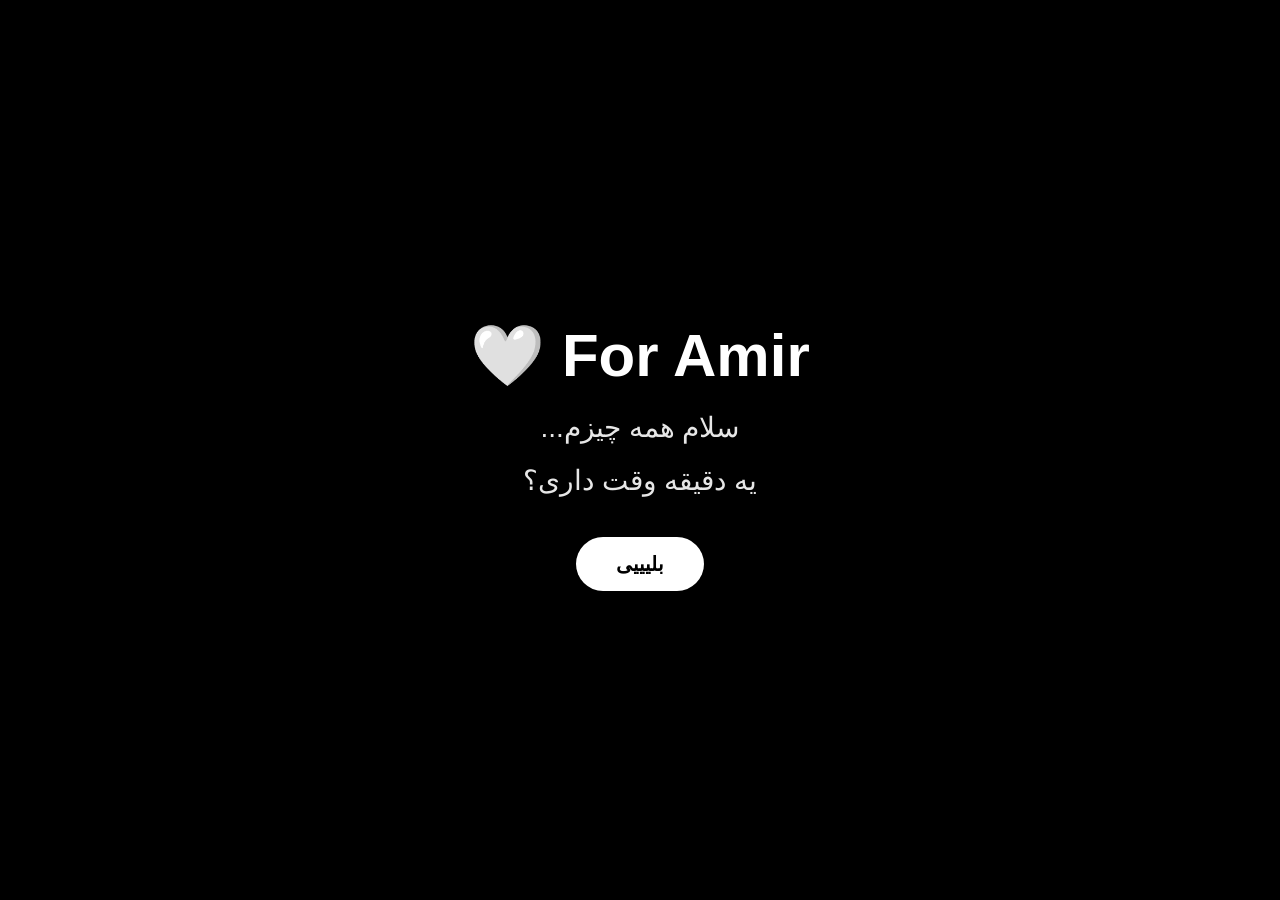
<file: index.html>
<!DOCTYPE html>
<html lang="fa" dir="rtl">

<head>
<meta charset="UTF-8">
<meta name="viewport" content="width=device-width, initial-scale=1.0">

<title>For Amir 🤍</title>

<style>

/* ===== RESET ===== */
body{
margin:0;
height:100vh;
display:flex;
justify-content:center;
align-items:center;
flex-direction:column;
text-align:center;

background:#000;
color:#fff;
font-family:sans-serif;
}

/* ===== TEXT ===== */
h1{
font-size:60px;
margin:10px 0;
}

p{
font-size:28px;
margin:10px 0;
opacity:0.9;
}

/* ===== BUTTON ===== */
button{
margin-top:30px;
padding:15px 40px;
font-size:20px;
border:none;
border-radius:30px;
cursor:pointer;

background:#fff;
color:#000;
font-weight:bold;
transition:0.3s;
}

button:hover{
transform:scale(1.05);
opacity:0.8;
}

</style>

</head>

<body>

<h1>For Amir 🤍</h1>

<p>سلام همه چیزم...</p>
<p>یه دقیقه وقت داری؟</p>

<button onclick="location.href='letter.html'">بلیییی
</button>

</body>

</html>
</file>
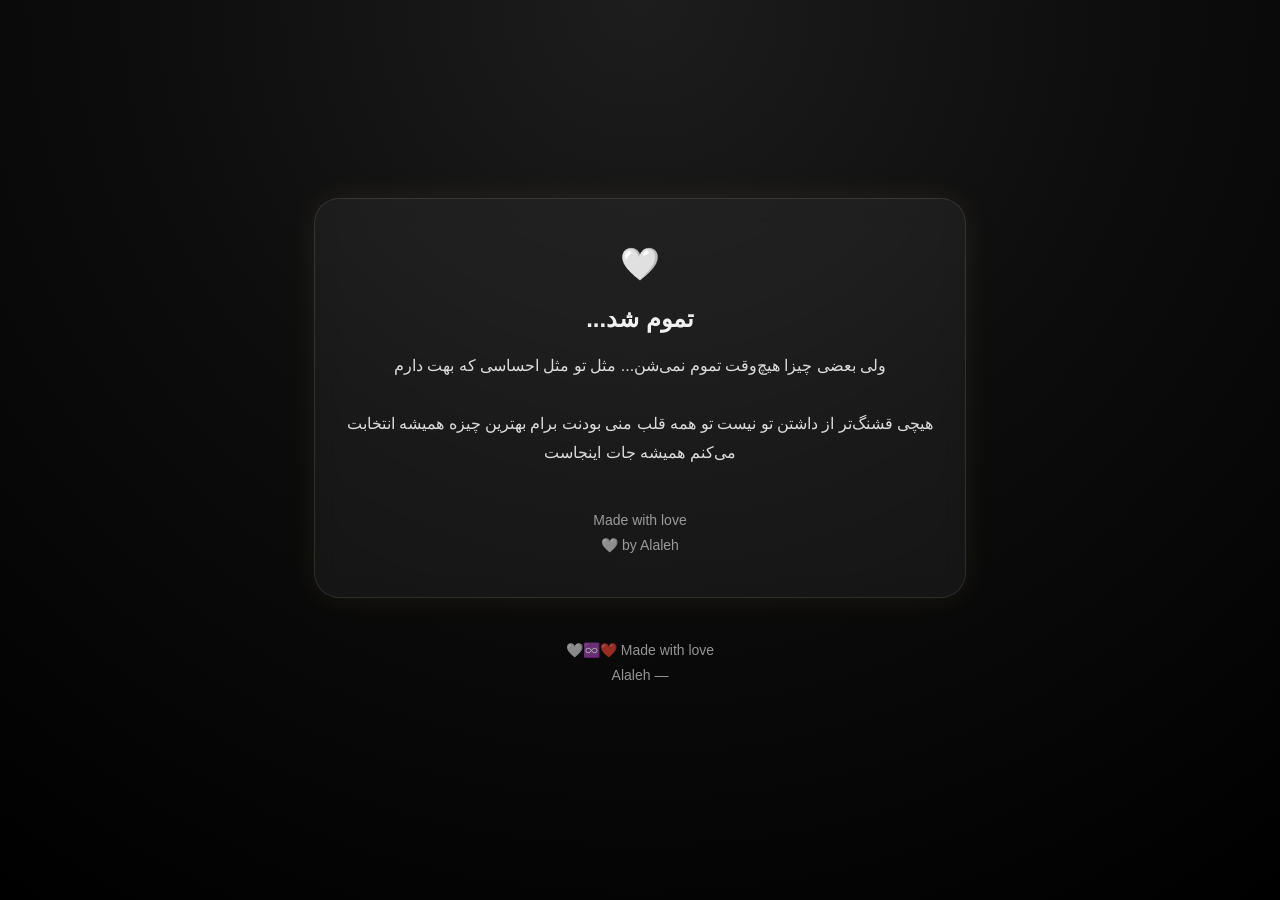
<file: end.html>
<!DOCTYPE html>
<html lang="fa" dir="rtl">

<head>
<meta charset="UTF-8">
<meta name="viewport" content="width=device-width, initial-scale=1.0">
<title>For Amir 🤍</title>

<link rel="stylesheet" href="style.css">

</head>

<body>

<div class="container fade">

<h1>🤍</h1>

<h2>تموم شد...</h2>

<p>

ولی بعضی چیزا هیچ‌وقت تموم نمی‌شن...

مثل تو

مثل احساسی که بهت دارم

<br><br>

هیچی قشنگ‌تر از داشتن تو نیست

تو همه قلب منی

بودنت برام بهترین چیزه

همیشه انتخابت می‌کنم

همیشه جات اینجاست

</p>

<p style="margin-top:40px; opacity:0.6; font-size:14px;">

Made with love<br>
by Alaleh 🤍

</p>

</div>

</body>

</html>
<p style="margin-top:40px; font-size:14px; opacity:0.6;">
Made with love ❤️♾️🤍<br>
— Alaleh
</p>
</file>
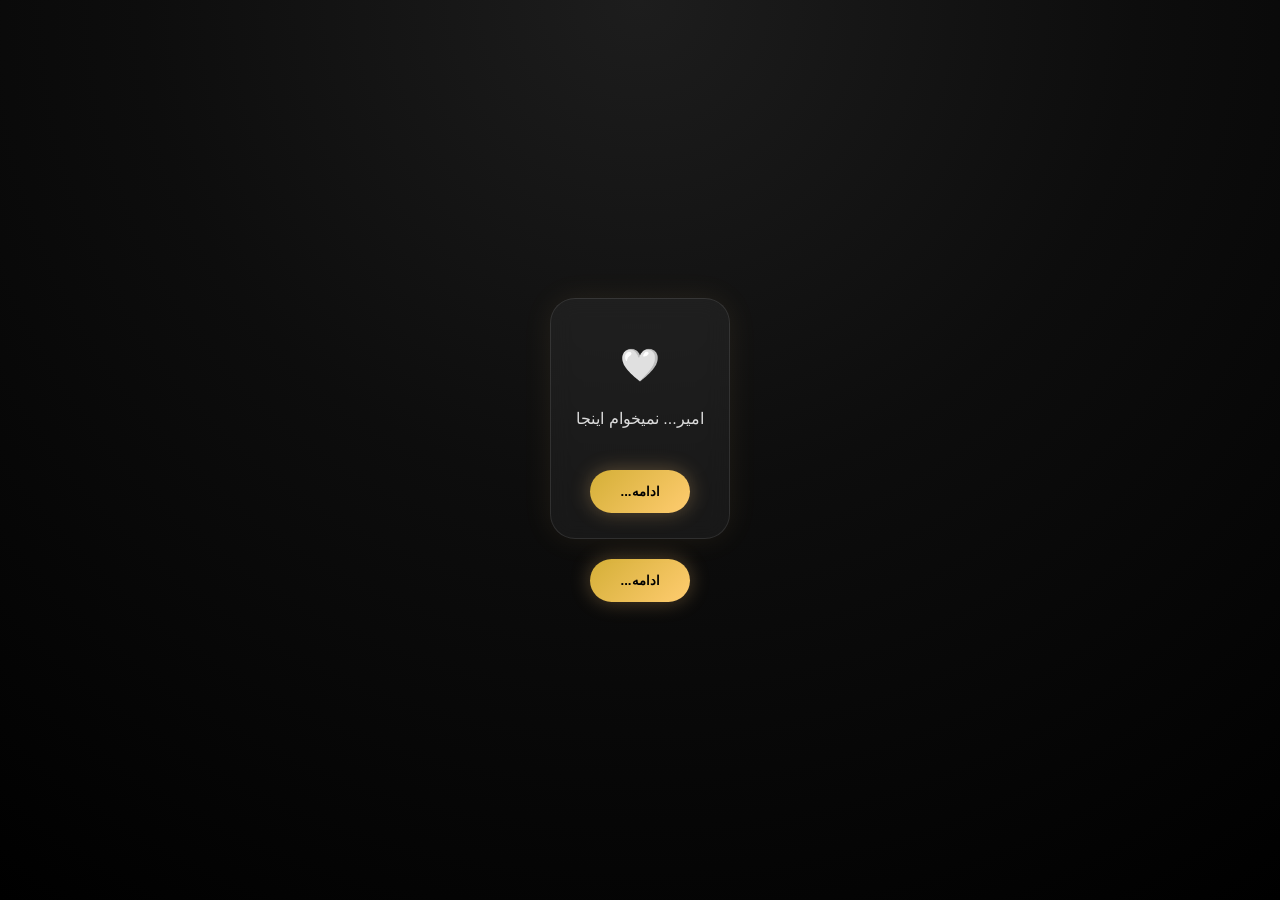
<file: letter.html>
<!DOCTYPE html>
<html lang="fa" dir="rtl">

<head>
<meta charset="UTF-8">
<meta name="viewport" content="width=device-width, initial-scale=1.0">

<title>For Amir 🤍</title>

<link rel="stylesheet" href="style.css">

</head>

<body>

<div class="container fade">

<h1>🤍</h1>

<p id="text"></p>

<button onclick="location.href='timer.html'">
ادامه...
</button>

</div>

<script>

const message = `

امیر...

نمیخوام اینجا از سختی ها بگم...

یا از روزایی که گذشت.

فقط میخوام یه چیزو بدونی...

از بین تمام اتفاقایی که توی زندگیم افتاده...

آشنایی با تو
هنوزم
یکی از قشنگ تریناشه.

🤍

`;

let i=0;

function type(){

if(i<message.length){

document.getElementById("text").innerHTML+=message.charAt(i);

i++;

setTimeout(type,45);

}

}

type();

</script>

</body>
<button onclick="location.href='timer.html'">
ادامه...
</button>
</html>
<script>
const message = `
امیر...

هیچی قشنگ‌تر از داشتن تو نیست
تو همه قلب منی
بودنت برام بهترین چیزه
همیشه انتخابت می‌کنم
همیشه جات اینجاست 🤍
`;

let i = 0;

function typeWriter(){
  if(i < message.length){
    document.getElementById("text").innerHTML += message.charAt(i);
    i++;
    setTimeout(typeWriter, 50);
  }
}

window.onload = typeWriter;
</script>
</file>
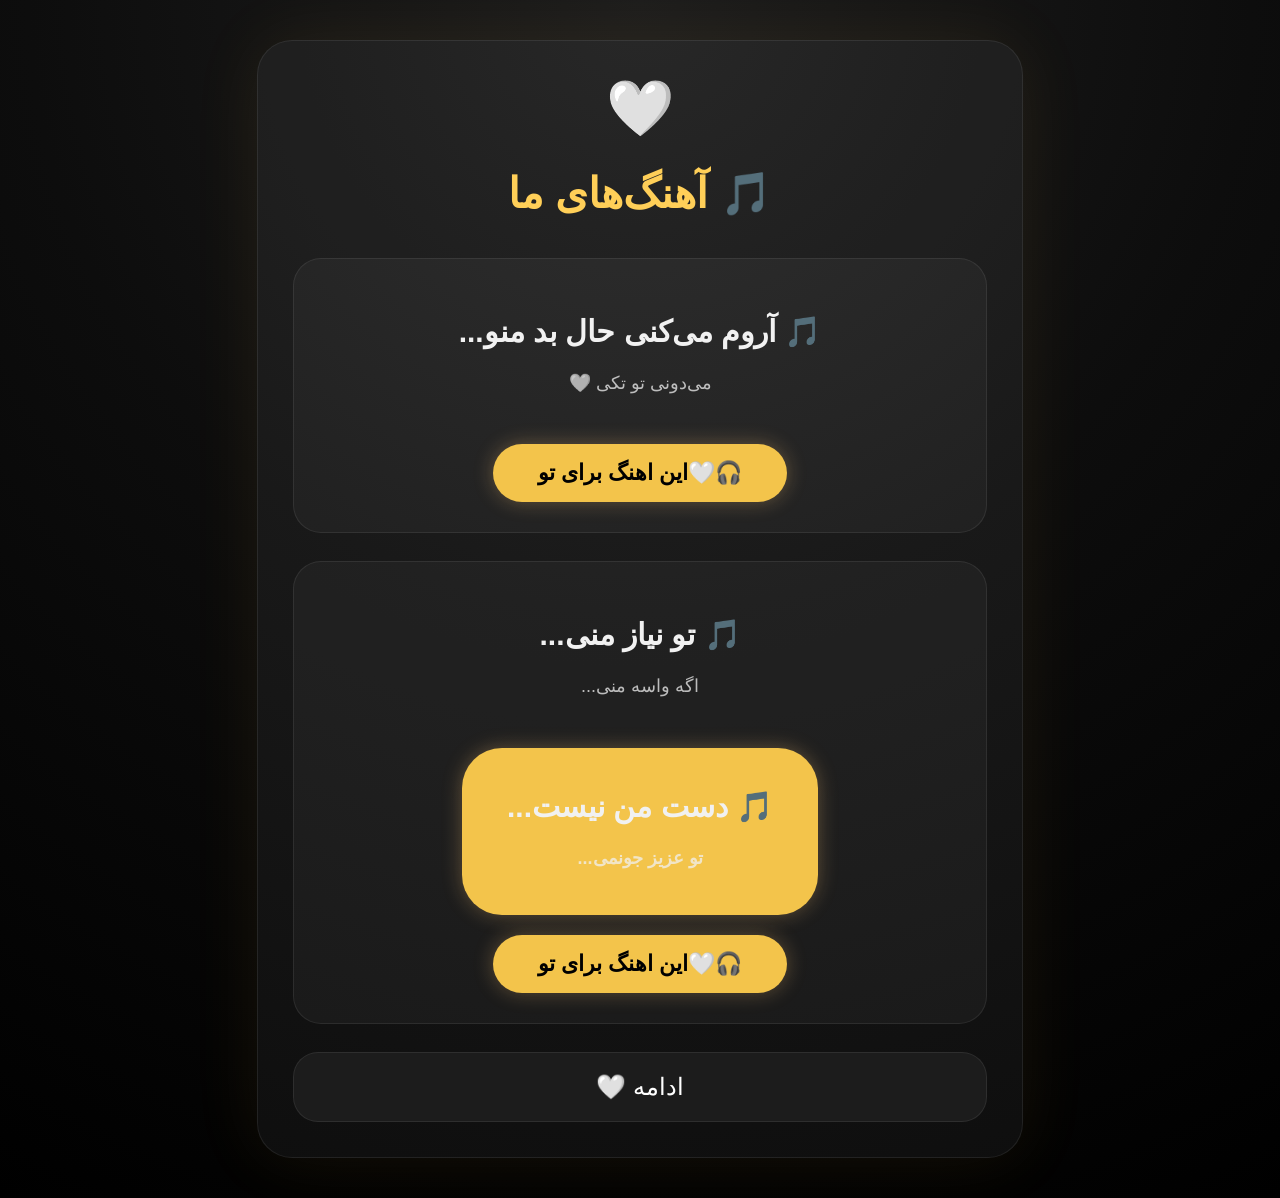
<file: music.html>
<!DOCTYPE html>
<html lang="fa" dir="rtl">

<head>

<meta charset="UTF-8">

<meta name="viewport" content="width=device-width, initial-scale=1.0">

<title>آهنگ‌های ما 🤍</title>

<link rel="stylesheet" href="style.css">

</head>

<body>

<div class="music-page">

<div class="music-box">

<div class="top-heart">🤍</div>

<h1>🎵 آهنگ‌های ما</h1>
<div class="song-card">

<h2>🎵 آروم می‌کنی حال بد منو...</h2>

<p>
می‌دونی تو تکی 🤍
</p>

<button onclick="window.open('https://musicdel.ir/single-tracks/63597/?sharebtn','_blank')">
🎧🤍این اهنگ برای تو
</button>

</div>


<div class="song-card">

<h2>🎵 تو نیاز منی...</h2>

<p>
اگه واسه منی...
</p>

<button onclick="window.open('https://musicdel.ir/single-tracks/212834/?sharebtn','_blank')
 🎧🤍این اهنگ برای تو 
  </button>

</div>


<div class="song-card">

<h2>🎵 دست من نیست...</h2>

<p>
تو عزیز جونمی...
</p>

<button onclick="window.open('https://www.musicsweb.ir/content/6883/','_blank')">
🎧🤍این اهنگ برای تو
</button>

</div>


<a href="end.html" class="next-btn">
ادامه 🤍
</a>
</div>

</div>

</body>

</html>
</file>
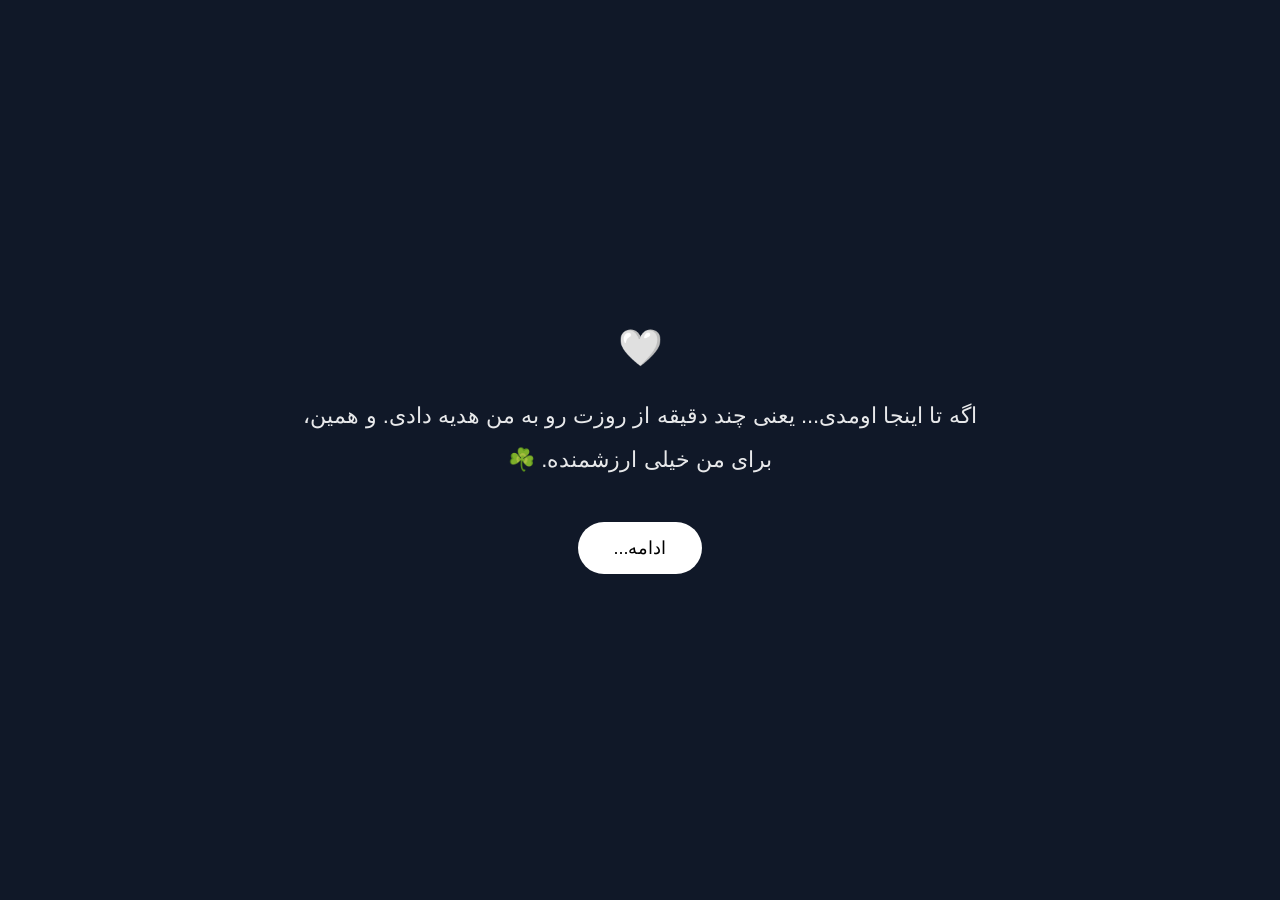
<file: page2.html>
<!DOCTYPE html>
<html lang="fa" dir="rtl">
<head>
<meta charset="UTF-8">
<meta name="viewport" content="width=device-width, initial-scale=1.0">
<title>For Amir 🤍</title>

<style>

*{
margin:0;
padding:0;
box-sizing:border-box;
}

body{
background:#101828;
height:100vh;
display:flex;
justify-content:center;
align-items:center;
font-family:-apple-system,BlinkMacSystemFont,"Segoe UI",sans-serif;
color:white;
text-align:center;
padding:25px;
}

.card{
max-width:700px;
animation:fade 1.5s;
}

h1{
font-size:36px;
margin-bottom:25px;
}

p{
font-size:22px;
line-height:2;
opacity:.9;
margin-bottom:40px;
}

button{
padding:15px 35px;
border:none;
border-radius:35px;
background:white;
font-size:18px;
cursor:pointer;
}

@keyframes fade{
from{
opacity:0;
transform:translateY(25px);
}
to{
opacity:1;
transform:translateY(0);
}
}

</style>

</head>

<body>

<div class="card">

<h1>🤍</h1>

<p>

اگه تا اینجا اومدی...

یعنی چند دقیقه از روزت رو
به من هدیه دادی.

و همین،
برای من
خیلی ارزشمنده. ☘️

</p>

<button onclick="location.href='letter.html'">

ادامه...

</button>

</div>

</body>

</html>
</file>
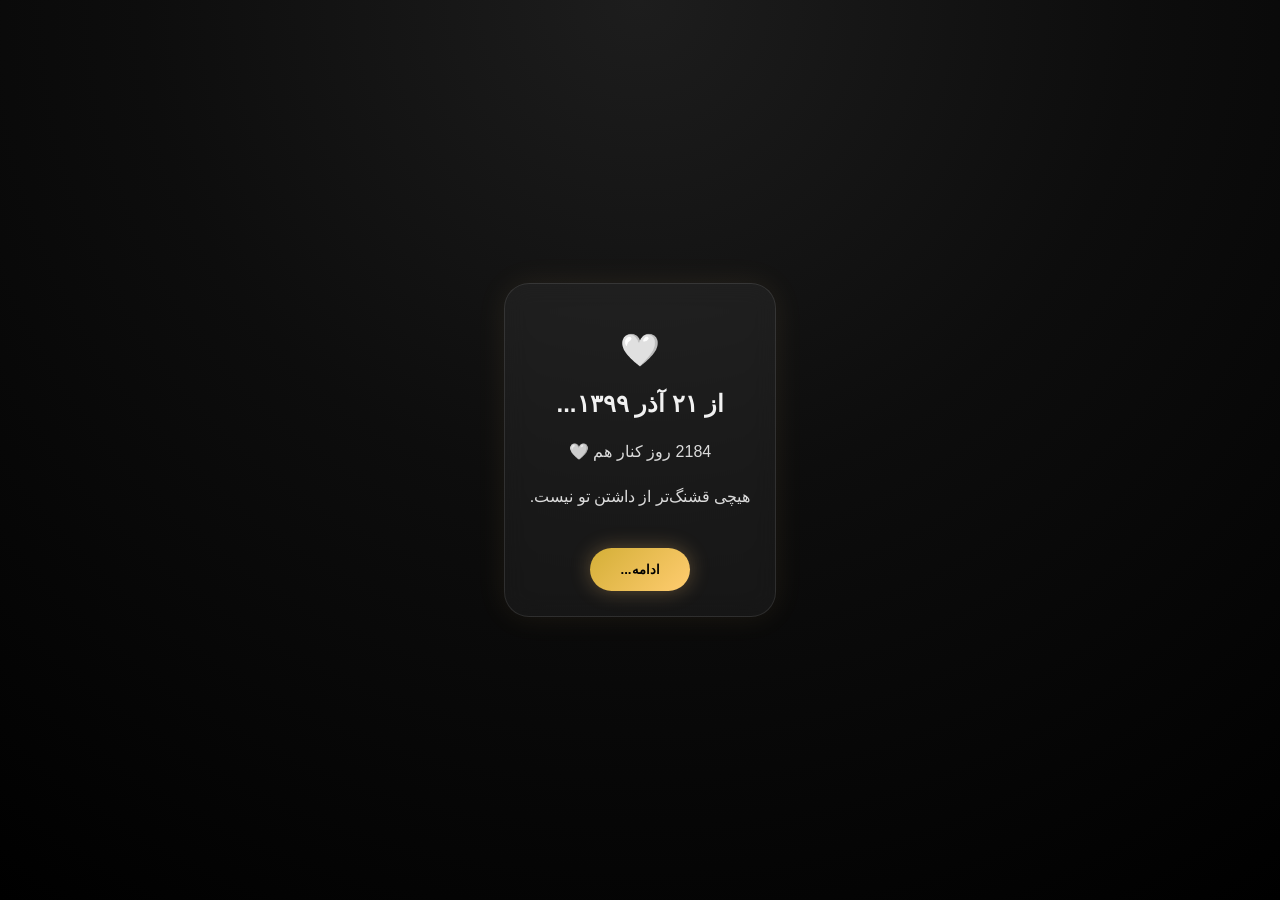
<file: timer.html>
<!DOCTYPE html>
<html lang="fa" dir="rtl">

<head>

<meta charset="UTF-8">
<meta name="viewport" content="width=device-width, initial-scale=1.0">

<title>For Amir 🤍</title>

<link rel="stylesheet" href="style.css">

</head>

<body>

<div class="container fade">

<h1>🤍</h1>

<h2>از ۲۱ آذر ۱۳۹۹...</h2>

<p id="counter"></p>

<p>
هیچی قشنگ‌تر از داشتن تو نیست.
</p>

<button onclick="location.href='music.html'">
ادامه...
</button>

</div>

<script>

const start = new Date("2020-12-11");

const today = new Date();

const diff = today - start;

const days = Math.floor(diff / (1000*60*60*24));

document.getElementById("counter").innerHTML =
days + " روز کنار هم 🤍";

</script>

</body>

</html>
</file>
<file: style.css>
/* =========================
   BASE
========================= */

body{
margin:0;
min-height:100vh;
display:flex;
justify-content:center;
align-items:center;
flex-direction:column;
text-align:center;

font-family:sans-serif;
color:#f1f1f1;

background: radial-gradient(circle at top, #1a1a1a, #000000 70%);
overflow-x:hidden;

opacity:0;
animation:siteIn 2s ease forwards;
}

@keyframes siteIn{
to{opacity:1;}
}

/* =========================
   CONTAINER (MAIN BOX)
========================= */

.container{
text-align:center;
padding:25px;
max-width:600px;

background: rgba(255,255,255,0.05);
backdrop-filter: blur(12px);
border: 1px solid rgba(255,255,255,0.1);
border-radius: 25px;
box-shadow: 0 0 30px rgba(255,200,120,0.08);
}

/* =========================
   TEXT
========================= */

h1, h2, p{
color:#f1f1f1;
}

p{
opacity:0.9;
line-height:1.8;
}

/* =========================
   BUTTON
========================= */

button{
background: linear-gradient(135deg,#d4af37,#ffcc70);
color:black;
border:none;
padding:14px 30px;
border-radius:30px;
font-weight:bold;
cursor:pointer;
margin-top:20px;

box-shadow:0 0 20px rgba(255,200,120,0.3);
transition:0.3s;
}

button:hover{
transform:scale(1.05);
box-shadow:0 0 30px rgba(255,200,120,0.5);
}

/* =========================
   MUSIC CARD
========================= */

.music-card{
width:100%;
margin:15px 0;
padding:18px;

background:rgba(255,255,255,0.08);
border:1px solid rgba(255,255,255,0.12);
border-radius:20px;
backdrop-filter:blur(10px);
}

/* =========================
   STARS
========================= */

.stars{
position:fixed;
width:100%;
height:100%;
top:0;
left:0;
z-index:-1;
}

.stars::before,
.stars::after{
content:"";
position:absolute;
width:200%;
height:200%;

background-image:
radial-gradient(2px 2px at 20px 30px, #fff, transparent),
radial-gradient(2px 2px at 40px 70px, rgba(255,255,255,0.8), transparent),
radial-gradient(1px 1px at 90px 40px, #fff, transparent),
radial-gradient(1px 1px at 130px 80px, rgba(255,255,255,0.6), transparent);

background-size:200px 200px;
animation:moveStars 60s linear infinite;
opacity:0.5;
}

@keyframes moveStars{
from{transform:translateY(0);}
to{transform:translateY(-1000px);}
}

/* =========================
   CURSOR GLOW
========================= */

#cursorGlow{
position:fixed;
width:200px;
height:200px;
background:radial-gradient(circle, rgba(255,200,120,0.25), transparent 60%);
border-radius:50%;
pointer-events:none;
transform:translate(-50%, -50%);
z-index:9998;
}

/* =========================
   HEART
========================= */

.heart{
position:fixed;
top:50%;
left:50%;
transform:translate(-50%, -50%);
font-size:80px;
animation:pulse 1.5s infinite;
z-index:5;
}

@keyframes pulse{
0%{transform:translate(-50%, -50%) scale(1);}
50%{transform:translate(-50%, -50%) scale(1.2);}
100%{transform:translate(-50%, -50%) scale(1);}
}

/* =========================
   LOADER
========================= */

#loader{
position:fixed;
width:100%;
height:100%;
background:#000;
display:flex;
justify-content:center;
align-items:center;
z-index:9999;
color:#f1f1f1;
font-size:22px;

animation:fadeOut 2.5s ease forwards;
animation-delay:1.5s;
}

@keyframes fadeOut{
to{
opacity:0;
visibility:hidden;
}
}

/* =========================
   FADE IN
========================= */

.fade{
opacity:0;
animation:fadeIn 2s ease forwards;
animation-delay:2s;
}

@keyframes fadeIn{
to{opacity:1;}
}
/* ===== Music ===== */

.music-card{
    width:90%;
    max-width:650px;
    margin:auto;
    text-align:center;
}

.song{
    margin:35px 0;
}

.song h3{
    color:white;
    font-size:24px;
    margin-bottom:15px;
    font-weight:500;
}

.song button{
    background:white;
    color:black;
    border:none;
    border-radius:30px;
    padding:12px 30px;
    font-size:18px;
    cursor:pointer;
    transition:.3s;
}

.song button:hover{
    transform:scale(1.05);
    background:#ffd56b;
}
/*========== MUSIC PAGE ==========*/

body{
    margin:0;
    font-family:sans-serif;
    background:
    radial-gradient(circle at top,#1d1d1d 0%,#0d0d0d 45%,#000 100%);
    color:white;
}

.music-page{
    min-height:100vh;
    display:flex;
    justify-content:center;
    align-items:center;
    padding:40px 20px;
}

.music-box{

    width:90%;
    max-width:700px;

    background:rgba(255,255,255,.05);

    border:1px solid rgba(255,255,255,.08);

    backdrop-filter:blur(18px);

    border-radius:35px;

    padding:35px;

    box-shadow:
    0 0 70px rgba(255,190,70,.08);
}

.top-heart{

font-size:55px;

text-align:center;

margin-bottom:20px;

}

.music-box h1{

text-align:center;

font-size:42px;

margin-bottom:40px;

color:#ffcf58;

}

.song-card{

background:rgba(255,255,255,.04);

border:1px solid rgba(255,255,255,.08);

border-radius:28px;

padding:30px;

margin-bottom:28px;

text-align:center;

}

.song-card h2{

font-size:30px;

margin-bottom:15px;

}

.song-card p{

opacity:.75;

font-size:18px;

margin-bottom:25px;

}

.song-card button{

background:#f3c44b;

border:none;

padding:16px 45px;

font-size:22px;

border-radius:40px;

cursor:pointer;

font-weight:bold;

transition:.35s;

}

.song-card button:hover{

transform:scale(1.05);

box-shadow:0 0 25px #f3c44b;

}

.next-btn{

display:block;

margin-top:20px;

background:#1c1c1c;

color:#fff;

text-decoration:none;

text-align:center;

padding:20px;

font-size:24px;

border-radius:25px;

border:1px solid rgba(255,255,255,.08);

transition:.35s;

}

.next-btn:hover{

background:#f3c44b;

color:#000;

}
</file>
